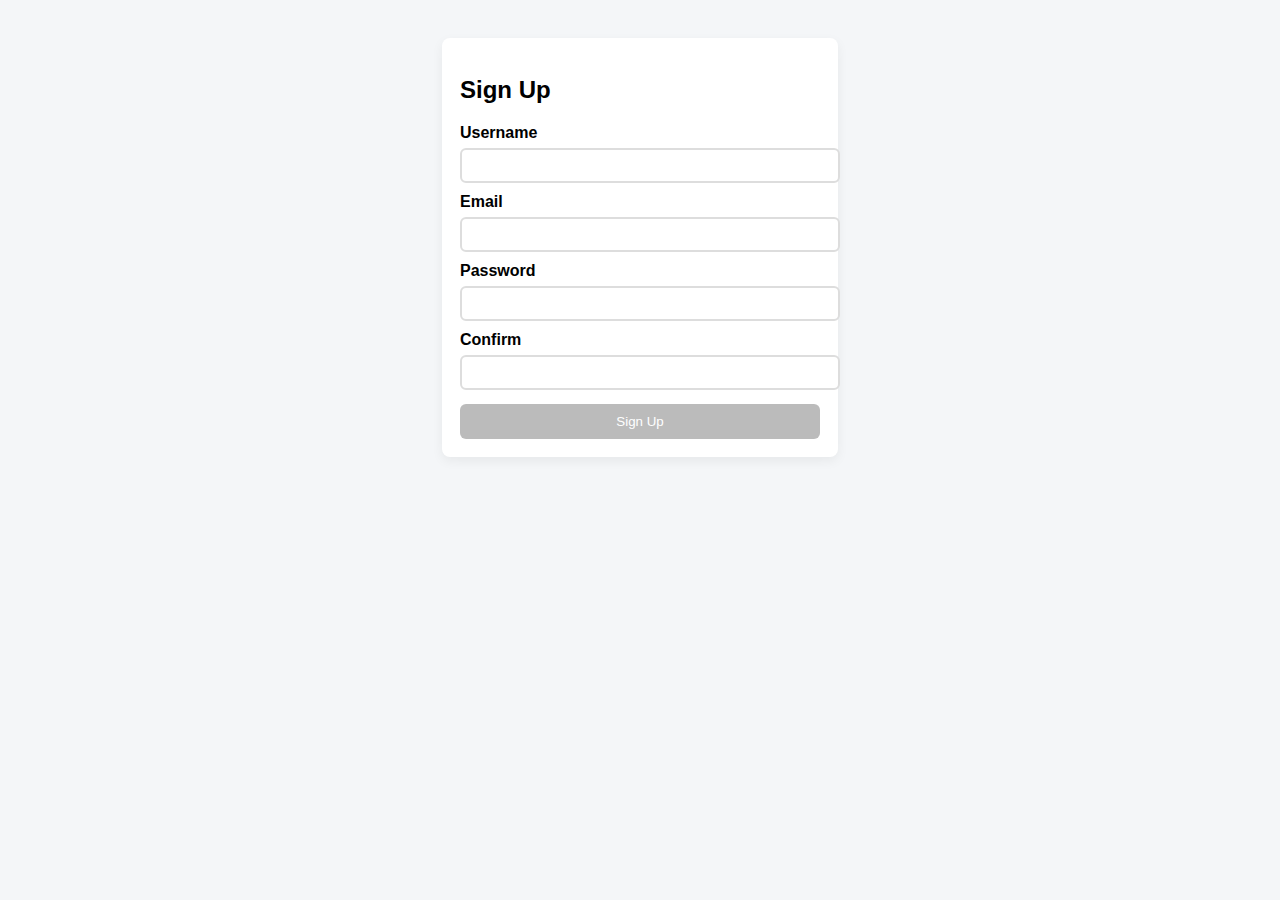
<file: Ex1/index.html>
<!DOCTYPE html>
<html lang="vi">
<head>
  <meta charset="utf-8">
  <title>Form Validator</title>
  <link rel="stylesheet" href="style.css">
</head>
<body>
  <!-- HTML: chứa cấu trúc form với input username, email, password, confirm và nút submit -->
  <div class="box">
    <h2>Sign Up</h2>
    <form id="f" novalidate>
      <!-- HTML: input username và vùng hiển thị lỗi phía dưới -->
      <label>Username<input id="u" /></label>
      <div class="err" id="uerr"></div>

      <!-- HTML: input email và vùng hiển thị lỗi phía dưới -->
      <label>Email<input id="e" type="email" /></label>
      <div class="err" id="eerr"></div>

      <!-- HTML: input password và vùng hiển thị lỗi phía dưới -->
      <label>Password<input id="p" type="password" /></label>
      <div class="err" id="perr"></div>

      <!-- HTML: input confirm password và vùng hiển thị lỗi phía dưới -->
      <label>Confirm<input id="c" type="password" /></label>
      <div class="err" id="cerr"></div>

      <!-- HTML: nút submit, mặc định disabled cho tới khi hợp lệ -->
      <button id="s" disabled>Sign Up</button>
    </form>

    <!-- HTML: thông báo thành công sau khi submit hợp lệ -->
    <div id="ok" class="ok" hidden>Đăng ký thành công!</div>
  </div>

<script>
/* JS: chọn các phần tử DOM quan trọng để thao tác (inputs, button, vùng lỗi, thông báo) */
const u = document.getElementById('u'),
      e = document.getElementById('e'),
      p = document.getElementById('p'),
      c = document.getElementById('c'),
      s = document.getElementById('s'),
      uerr = document.getElementById('uerr'),
      eerr = document.getElementById('eerr'),
      perr = document.getElementById('perr'),
      cerr = document.getElementById('cerr'),
      ok = document.getElementById('ok');

/* JS: định nghĩa regex kiểm tra username, email và độ phức tạp mật khẩu */
const reUser = /^[A-Za-z0-9_]{4,20}$/,
      reEmail = /^[^\s@]+@[^\s@]+\.[^\s@]+$/,
      rePass = /^(?=.*[A-Z])(?=.*\d).{8,}$/;

/* JS: hàm tiện ích để hiển/ẩn thông báo lỗi cho một trường input dựa vào chuỗi msg */
function setErr(elMsg, msg){
  elMsg.textContent = msg || '';
  elMsg.style.display = msg ? 'block' : 'none';
}

/* JS: hàm validate kiểm tra mọi trường, cập nhật lỗi và bật/tắt nút submit */
function validate(){
  const vu = reUser.test(u.value.trim());
  const ve = reEmail.test(e.value.trim());
  const vp = rePass.test(p.value);
  const vm = p.value && p.value === c.value;

  setErr(uerr, u.value && !vu ? '4-20 chars, letters/numbers/_ only' : '');
  setErr(eerr, e.value && !ve ? 'Email không hợp lệ' : '');
  setErr(perr, p.value && !vp ? '≥8, 1 uppercase, 1 number' : '');
  setErr(cerr, c.value && !vm ? 'Không khớp mật khẩu' : '');

  s.disabled = !(vu && ve && vp && vm);
}

/* JS: lắng nghe input để chạy validate theo thời gian thực khi người dùng gõ */
[u,e,p,c].forEach(i => i.addEventListener('input', validate));

/* JS: chặn submit mặc định, hiển thị thông báo thành công và reset form khi hợp lệ */
document.getElementById('f').addEventListener('submit', (ev)=>{
  ev.preventDefault();
  if (!s.disabled){
    ok.hidden = false;
    setTimeout(()=>{
      ok.hidden = true;
      ev.target.reset();
      validate();
    },1200);
  }
});
</script>
</body>
</html>
</file>
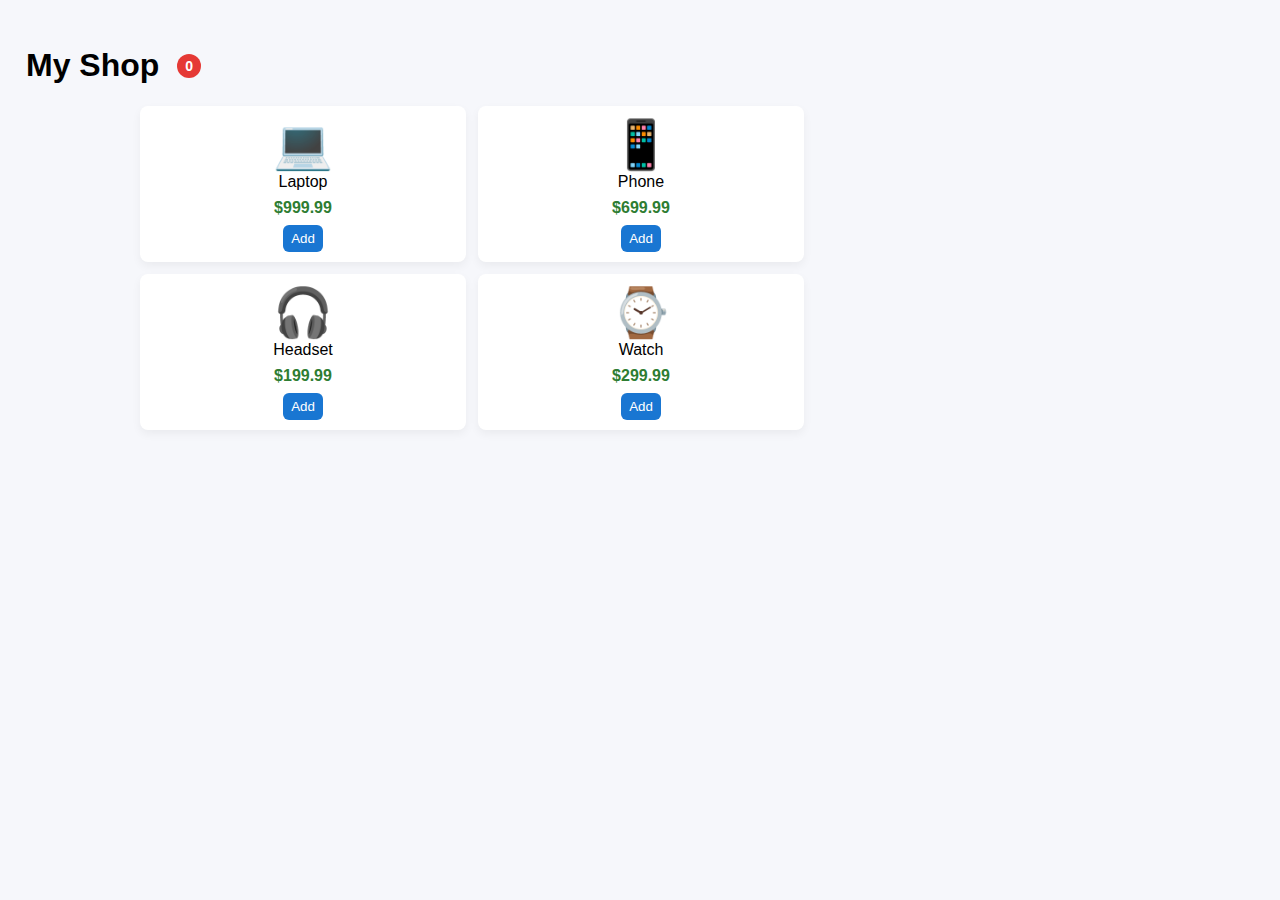
<file: Ex2/index.html>
<!DOCTYPE html>
<html lang="vi">
<head>
  <meta charset="utf-8">
  <title>Mini Shop</title>
  <link rel="stylesheet" href="style.css">
</head>
<body>
  <!-- HTML: header hiển thị tên shop và badge số lượng món trong giỏ -->
  <header><h1>My Shop <span id="badge">0</span></h1></header>

  <!-- HTML: vùng render danh sách sản phẩm động -->
  <main>
    <section id="products"></section>

    <!-- HTML: khung giỏ hàng chứa danh sách mục và tổng tiền, ẩn khi rỗng -->
    <section id="cart" class="card" hidden>
      <h3>Cart</h3>
      <div id="items"></div>
      <div class="total">Total: $<span id="total">0.00</span></div>
    </section>
  </main>

<script>
/* JS: mảng dữ liệu sản phẩm mẫu dùng để render động */
const products = [
  {id:1,name:'Laptop',price:999.99,icon:'💻'},
  {id:2,name:'Phone',price:699.99,icon:'📱'},
  {id:3,name:'Headset',price:199.99,icon:'🎧'},
  {id:4,name:'Watch',price:299.99,icon:'⌚'}
];

/* JS: mảng lưu trạng thái giỏ hàng (mỗi item lưu id và quantity) */
let cart = [];

/* JS: chọn các phần tử DOM để cập nhật giao diện (products, items, badge, cart, total) */
const productsEl = document.getElementById('products'),
      itemsEl = document.getElementById('items'),
      badge = document.getElementById('badge'),
      cartEl = document.getElementById('cart'),
      totalEl = document.getElementById('total');

/* JS: render danh sách sản phẩm ra DOM và gán sự kiện nút Add cho từng sản phẩm */
function renderProducts(){
  productsEl.innerHTML = products.map(p => `
    <div class="prod">
      <div class="icon">${p.icon}</div>
      <div>${p.name}</div>
      <div class="price">$${p.price.toFixed(2)}</div>
      <button onclick="add(${p.id})">Add</button>
    </div>
  `).join('');
}

/* JS: thêm sản phẩm vào cart hoặc tăng quantity nếu đã tồn tại */
function add(id){
  const it = cart.find(x=>x.id===id);
  if(it) it.q++;
  else cart.push({id, q:1});
  renderCart();
}

/* JS: remove xóa mục khỏi cart theo id */
function remove(id){
  cart = cart.filter(x=>x.id!==id);
  renderCart();
}

/* JS: change thay đổi số lượng (tăng/giảm) và xóa khi qty <= 0 */
function change(id, delta){
  const it = cart.find(x=>x.id===id);
  if(!it) return;
  it.q += delta;
  if(it.q<=0) remove(id);
  renderCart();
}

/* JS: renderCart hiển thị các mục trong cart, tính tổng và cập nhật badge; ẩn giỏ khi rỗng */
function renderCart(){
  if(cart.length===0){ cartEl.hidden=true; badge.textContent='0'; totalEl.textContent='0.00'; itemsEl.innerHTML=''; return; }
  cartEl.hidden=false;
  badge.textContent = cart.reduce((s,i)=>s+i.q,0);
  itemsEl.innerHTML = cart.map(ci=>{
    const p = products.find(x=>x.id===ci.id);
    return `
      <div class="item">
        <div>${p.icon} ${p.name}</div>
        <div>$${(p.price*ci.q).toFixed(2)}</div>
        <div class="ctrl">
          <button onclick="change(${ci.id},-1)">-</button>
          <span>${ci.q}</span>
          <button onclick="change(${ci.id},1)">+</button>
          <button onclick="remove(${ci.id})">Remove</button>
        </div>
      </div>
    `;
  }).join('');
  totalEl.textContent = cart.reduce((s,ci)=>{
    const p = products.find(x=>x.id===ci.id); return s + p.price*ci.q;
  },0).toFixed(2);
}

/* JS: khởi tạo hiển thị sản phẩm khi trang load */
renderProducts();
</script>
</body>
</html>
</file>
<file: Ex1/style.css>
/* CSS: base và layout cho form */
body{font-family:Arial, sans-serif;background:#f4f6f8;padding:30px}
.box{max-width:360px;margin:0 auto;background:#fff;padding:18px;border-radius:8px;box-shadow:0 4px 12px rgba(0,0,0,.06)}

/* CSS: style cho label và input để người dùng dễ nhìn */
label{display:block;font-weight:600;margin-top:10px}
input{width:100%;padding:8px;margin-top:6px;border:2px solid #ddd;border-radius:6px;outline:none}
input:focus{border-color:#6aa0ff}

/* CSS: style cho vùng hiển thị lỗi, ẩn khi không có lỗi */
.err{color:#c62828;font-size:12px;display:none;margin-top:6px}

/* CSS: style cho nút submit, trạng thái disabled rõ ràng */
button{margin-top:14px;padding:10px;width:100%;border:none;border-radius:6px;background:#1976d2;color:#fff;cursor:pointer}
button:disabled{background:#bbb;cursor:not-allowed}

/* CSS: thông báo thành công */
.ok{margin-top:10px;padding:8px;background:#e6ffed;color:#116530;border-radius:6px}

/* CSS: responsive cơ bản */
@media(max-width:420px){ .box{margin:10px} }
</file>
<file: Ex2/style.css>
/* CSS: base layout và font */
body{font-family:Arial, sans-serif;background:#f6f7fb;padding:18px}
header h1{display:flex;gap:10px;align-items:center}

/* CSS: badge số lượng trên header */
#badge{background:#e53935;color:#fff;padding:4px 8px;border-radius:999px;font-size:14px;margin-left:8px}

/* CSS: bố cục chính 2 cột (products + cart) */
main{display:grid;grid-template-columns:1fr 320px;gap:16px;max-width:1000px;margin:18px auto}

/* CSS: lưới sản phẩm 2 cột */
#products{display:grid;grid-template-columns:repeat(2,1fr);gap:12px}

/* CSS: thẻ sản phẩm */
.prod{background:#fff;padding:10px;border-radius:8px;text-align:center;box-shadow:0 4px 10px rgba(0,0,0,.05)}
.icon{font-size:48px}
.price{color:#2e7d32;font-weight:700;margin:8px 0}
button{padding:6px 8px;border-radius:6px;border:none;background:#1976d2;color:#fff;cursor:pointer}

/* CSS: khung giỏ hàng và item */
.card{background:#fff;padding:12px;border-radius:8px;box-shadow:0 4px 10px rgba(0,0,0,.05)}
.item{display:flex;justify-content:space-between;align-items:center;padding:8px 0;border-bottom:1px solid #eee}
.item .ctrl{display:flex;align-items:center;gap:6px}
.item button{background:#eee;color:#111;padding:4px 6px}
.total{margin-top:8px;font-weight:800;text-align:right}

/* CSS: responsive nhỏ */
@media(max-width:800px){ main{grid-template-columns:1fr; } #products{grid-template-columns:repeat(2,1fr)} }
</file>
